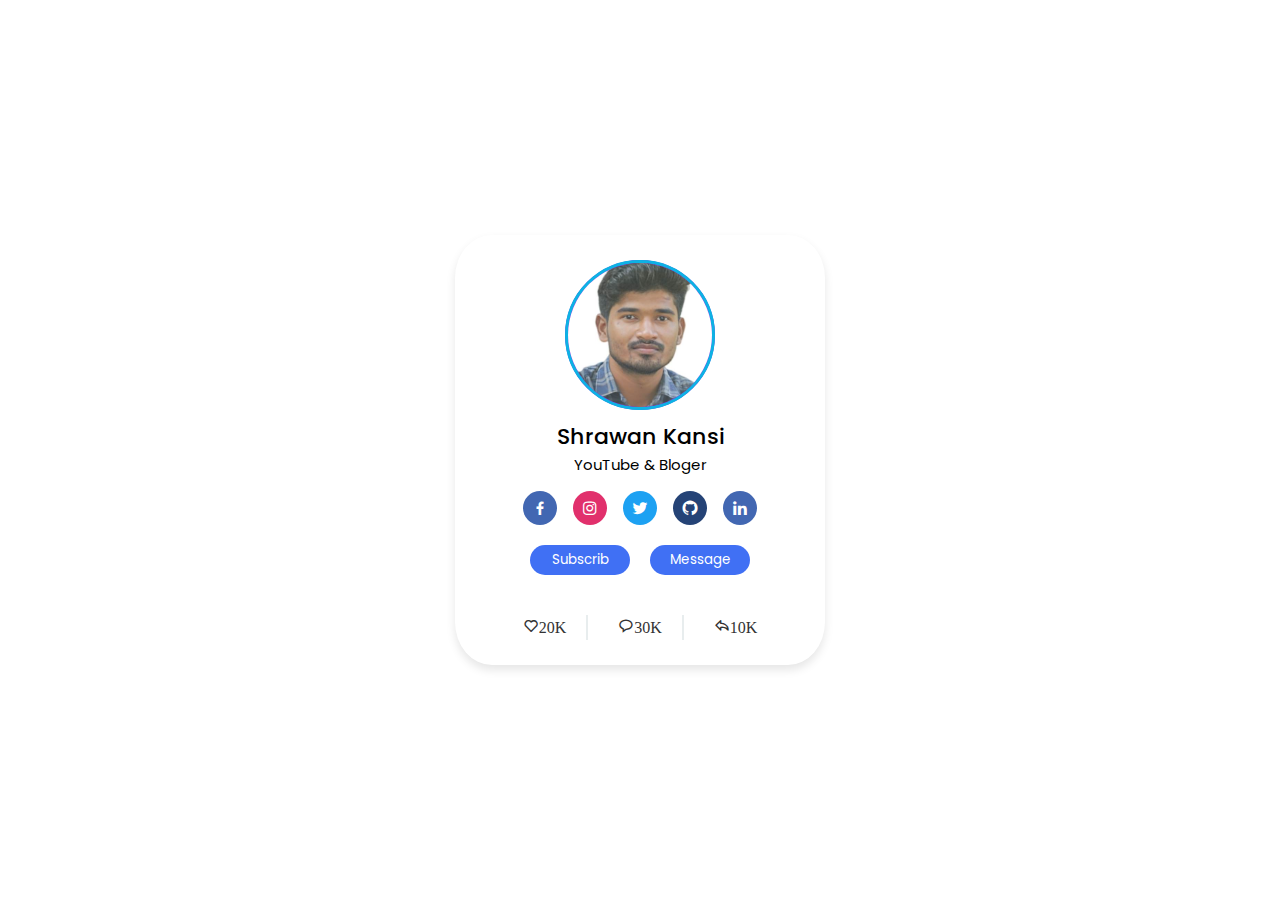
<file: pro1/index.html>
<!DOCTYPE html>
<html lang="en">
<head>
    <meta charset="UTF-8">
    <meta name="viewport" content="width=device-width, initial-scale=1.0">
    <title>Profile Card UI Design</title>
    <link rel="stylesheet" href="style.css">
    <!-- Boxicons css -->
    <link href='https://unpkg.com/boxicons@2.1.4/css/boxicons.min.css' rel='stylesheet'>
</head>
<body>
    <div class="profile-card">
        <div class="image">
            <img src="./shrawan-kansi.jpg" alt="" class="profile">

        </div>
        <div class="text-data">
            <span class="name">Shrawan Kansi</span>
            <span class="job">YouTube & Bloger</span>
        </div>
        <div class="media-button">
            <a href="#" style="background: #4267b2;" class="link">
                <i class='bx bxl-facebook'></i>  
            </a>
            <a href="#" style="background: #e1306c ;" class="link">
                <i class='bx bxl-instagram'></i>
            </a>
            <a href="#" style="background:  #1da1f2;" class="link">
                <i class='bx bxl-twitter'></i>
            </a>
            <a href="#" style="background: #254376;" class="link">
                <i class='bx bxl-github'></i>
            </a>
            <a href="#" style="background: #4267b2;" class="link">
                <i class='bx bxl-linkedin'></i>
            </a>
        </div>
        <div class="subscrib-sms">
            <button class="btn1" type="submit">Subscrib</button>
            <button class="btn2" type="submit">Message</button>
        </div>
        <div class="icon-like-sms-share">
            <a href="#" class="icon1"><i class='bx bx-heart'>20K</i></a>
            <a href="#" class="icon1"><i class='bx bx-message-rounded'>30K</i></a>
            <a href="#" class="icon1"><i class='bx bx-share'>10K</i></a>
        </div>
    </div>
</body>
</html>
</file>
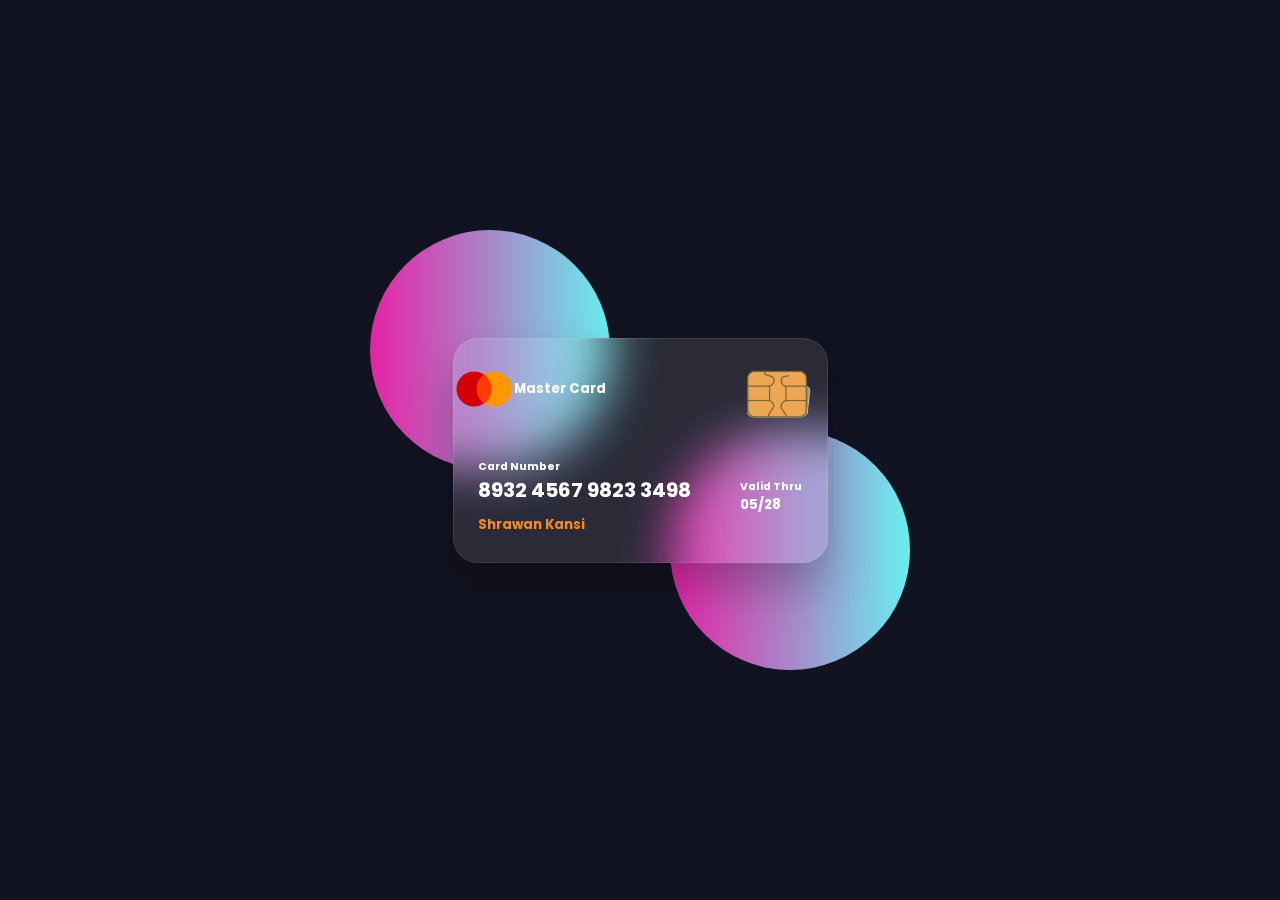
<file: project2/index.html>
<!DOCTYPE html>
<html lang="en">
<head>
    <meta charset="UTF-8">
    <meta name="viewport" content="width=device-width, initial-scale=1.0">
    <link rel="stylesheet" href="style.css">
    <title>visa card</title>
</head>
<body>
    <section>
        <div class="container">
            <div class="card front-face">
                <header>
                    <span class="logo">
                        <img class="master" src="./image/mastercard-26161.png" alt="">
                        <h5>Master Card</h5>
                        
                    </span>
                    <img class="chip" src="./image/pngegg.png" alt="">
                </header>
                <div class="card-details">
                    <div class="name-number">
                        <h6>Card Number</h6>
                        <h5 class="number">8932 4567 9823 3498</h5>
                        <h5 class="name">Shrawan Kansi</h5>
                    </div>
                    <div class="valid-date">
                        <h6>Valid Thru</h6>
                        <h5>05/28</h5>
                    </div>
                </div>

            </div>
            

        </div>
    </section>
</body>
</html>
</file>
<file: pro1/style.css>
@import url('https://fonts.googleapis.com/css2?family=Montserrat:wght@300;400;500;600;700;800;900&family=Poppins:ital,wght@0,100;0,200;0,300;0,400;0,500;0,600;0,700;0,800;0,900;1,100;1,200;1,300;1,400;1,500;1,600;1,700;1,800;1,900&family=Roboto:wght@500&display=swap');

*{
    margin: 0;
    padding: 0;
    box-sizing: border-box;
    font-family: "Poppins", sans-serif;
}
body{
    width: 100vw;
    height: 100vh;
    display: flex;
    justify-content: center;
    align-items: center;
}
.profile-card{
    max-width: 370px;
    width: 100%;
    border-radius: 10%;
    padding: 25px;
    background: #fff;
    box-shadow: 0 5px 10px rgba(0, 0, 0, 0.1);
    display: flex;
    flex-direction: column;
    align-items: center
}
.image{
    background-color: blueviolet;
   border-radius: 50%;
   margin-bottom: 10px;
    position: relative;
    height: 150px;
    width: 150px;

 

    
}
.image .profile{
    height: 150px;
    width: 150px;
    object-fit: cover;
    border-radius: 50%;
    border: 3px solid #0db2e4;
   
    

}
.profile-card .text-data{
    display: flex;
    flex-direction: column;
    align-items: center;
}
.text-data .name{
 font-size: 22px;
 font-weight: 500;
}
.text-data .job{
    font-size: 15px;
    font-weight: 400;
}
.profile-card .media-button{
    display: flex;
    
    align-items: center;
    margin-top: 15px;
}
.media-button .link{
    display: flex;
    align-items: center;
    justify-content: center;
    color: #fff;
    font-size: 18px;
    height: 34px;
    width: 34px;
    border-radius: 50%;
    margin: 0 8px;
    background-color: #4070f4;
    text-decoration: none;
}
.subscrib-sms{
    margin-top: 20px;
    display: flex;
    gap: 20px;
   
    
}
button{
    width: 100px;
    height: 30px;
    border-radius: 15px;
    border: none;
    background-color: #4070f4;
    color: #fff;
    cursor: pointer;
    
}
button:hover{
    background-color: #0db2e4;
}
.icon-like-sms-share{
    display: flex;
    margin-top: 40px;
    flex-shrink: inherit;
    gap: 10px;
    
    
}
.icon1{
    color: #333;
    padding: 0 20px;
    border-right: 2px solid #e8edee;
}
.icon1:last-child{
    border-right: none;
}
.icon1:hover{
    color: rgb(221, 0, 85);
}
</file>
<file: project2/style.css>
@import url('https://fonts.googleapis.com/css2?family=Montserrat:wght@300;400;500;600;700;800;900&family=Poppins:ital,wght@0,100;0,200;0,300;0,400;0,500;0,600;0,700;0,800;0,900;1,100;1,200;1,300;1,400;1,500;1,600;1,700;1,800;1,900&family=Roboto:wght@500&display=swap');

*{
    margin: 0;
    padding: 0;
    box-sizing: border-box;
    font-family: "Poppins", sans-serif;
}
section{
    position: relative;
    min-height: 100vh;
    width: 100%;
    background: #121321;
    display: flex;
    align-items: center;
    justify-content: center;
    color:#fff
}
section::before{
    content: "";
    position: absolute;
    height: 240px;
    width: 240px;
    border-radius: 50%;
    transform: translate(-150px, -100px);
    background: linear-gradient(90deg, #e722a6, #68eeee);
}
section::after{
    content: "";
    position: absolute;
    height: 240px;
    width: 240px;
    border-radius: 50%;
    transform: translate(150px, 100px);
    background: linear-gradient(90deg, #e722a6, #68eeee);
}
.container{
    position: relative;
    height: 225px;
    width: 375px;
    z-index: 100;
}
.container .card{
    height: 100%;
    width: 100%;
    border-radius: 25px;
    backdrop-filter: blur(25px);
    background: rgba(255, 255, 255, 0.1);
    box-shadow: 0 25px 45px rgba(0,0, 0,0.25);
    border: 1px solid rgba(255, 255, 255, 0.1);
}
.master{
    width: 60px;
    height: 60px;
}
.logo{
    display: flex;
    align-items: center;
}
.chip{
    width: 100px;
    height: 100px;
}
header{
    display: flex;
    justify-content: space-between;
}
.card-details{

    display: flex;
    justify-content: space-around;
    align-items: center;
    margin-top: 20px;
}
.number{
    font-size: 20px;
}
.name{
    margin-top: 10px;
    color: #f88a23;
}
</file>
